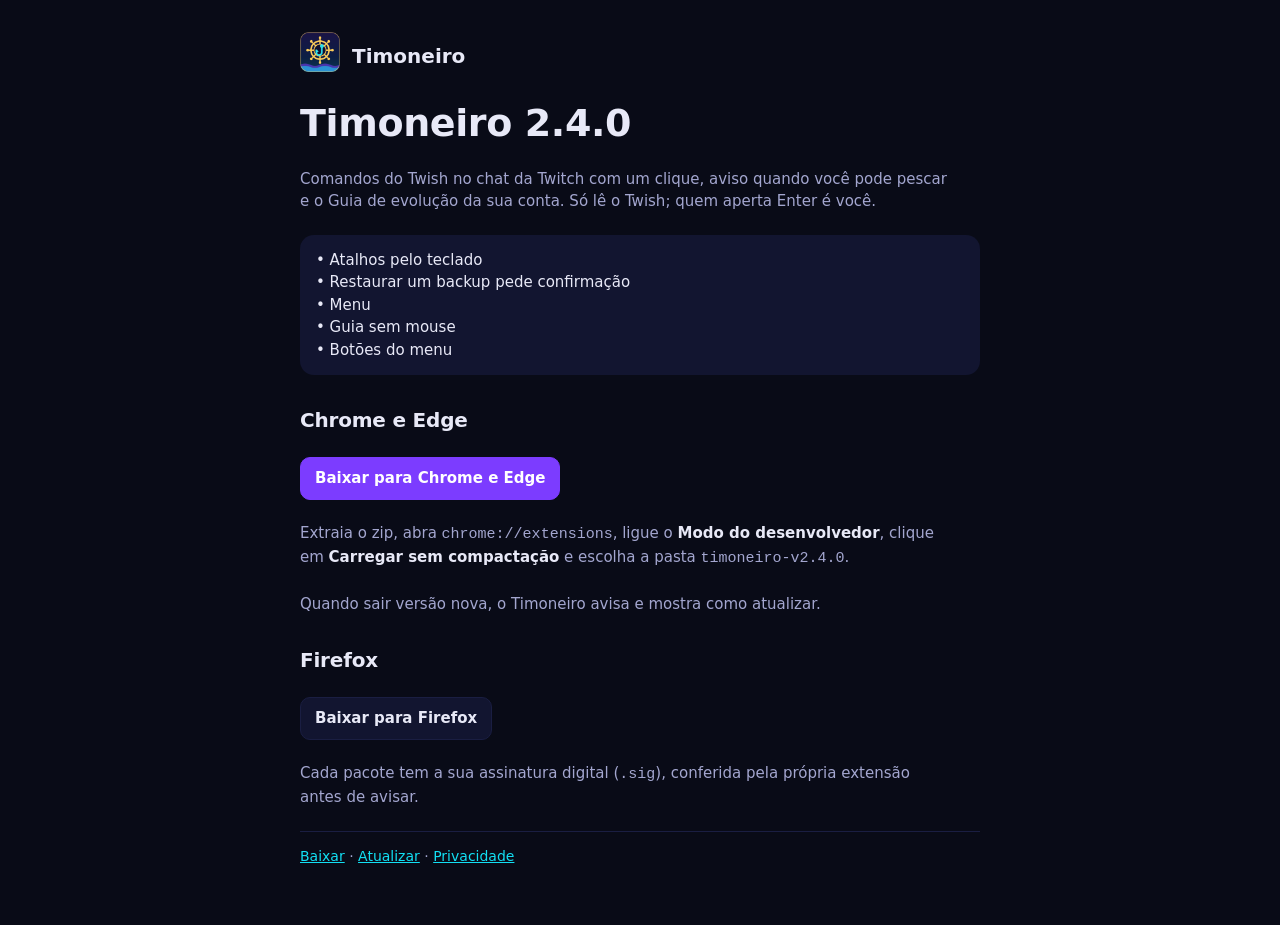
<file: index.html>
<!doctype html>
<html lang="pt-BR"><head><meta charset="utf-8"><meta name="viewport" content="width=device-width, initial-scale=1">
<title>Timoneiro 2.4.0</title><link rel="stylesheet" href="estilo.css"><link rel="icon" href="timoneiro-logo.png"></head>
<body><main>
<header class="topo"><a href="./"><img src="timoneiro-logo.png" alt="" width="40" height="40"></a><span>Timoneiro</span></header>

<h1>Timoneiro 2.4.0</h1>
<p>Comandos do Twish no chat da Twitch com um clique, aviso quando você pode pescar e o Guia de evolução da sua conta. Só lê o Twish; quem aperta Enter é você.</p>
<div class="notas">• Atalhos pelo teclado
• Restaurar um backup pede confirmação
• Menu
• Guia sem mouse
• Botões do menu</div>
<h2>Chrome e Edge</h2>
<div class="baixar"><a class="btn btn-primary" href="timoneiro-v2.4.0.zip">Baixar para Chrome e Edge</a></div>
<p>Extraia o zip, abra <code>chrome://extensions</code>, ligue o <strong>Modo do desenvolvedor</strong>, clique em <strong>Carregar sem compactação</strong> e escolha a pasta <code>timoneiro-v2.4.0</code>.</p>
<p>Quando sair versão nova, o Timoneiro avisa e mostra como atualizar.</p>
<h2>Firefox</h2>
<div class="baixar"><a class="btn" href="timoneiro-firefox-v2.4.0.zip">Baixar para Firefox</a></div>
<p>Cada pacote tem a sua assinatura digital (<code>.sig</code>), conferida pela própria extensão antes de avisar.</p>
<footer><a href="./">Baixar</a> · <a href="atualizar.html">Atualizar</a> · <a href="privacidade.html">Privacidade</a></footer>
</main></body></html>
</file>
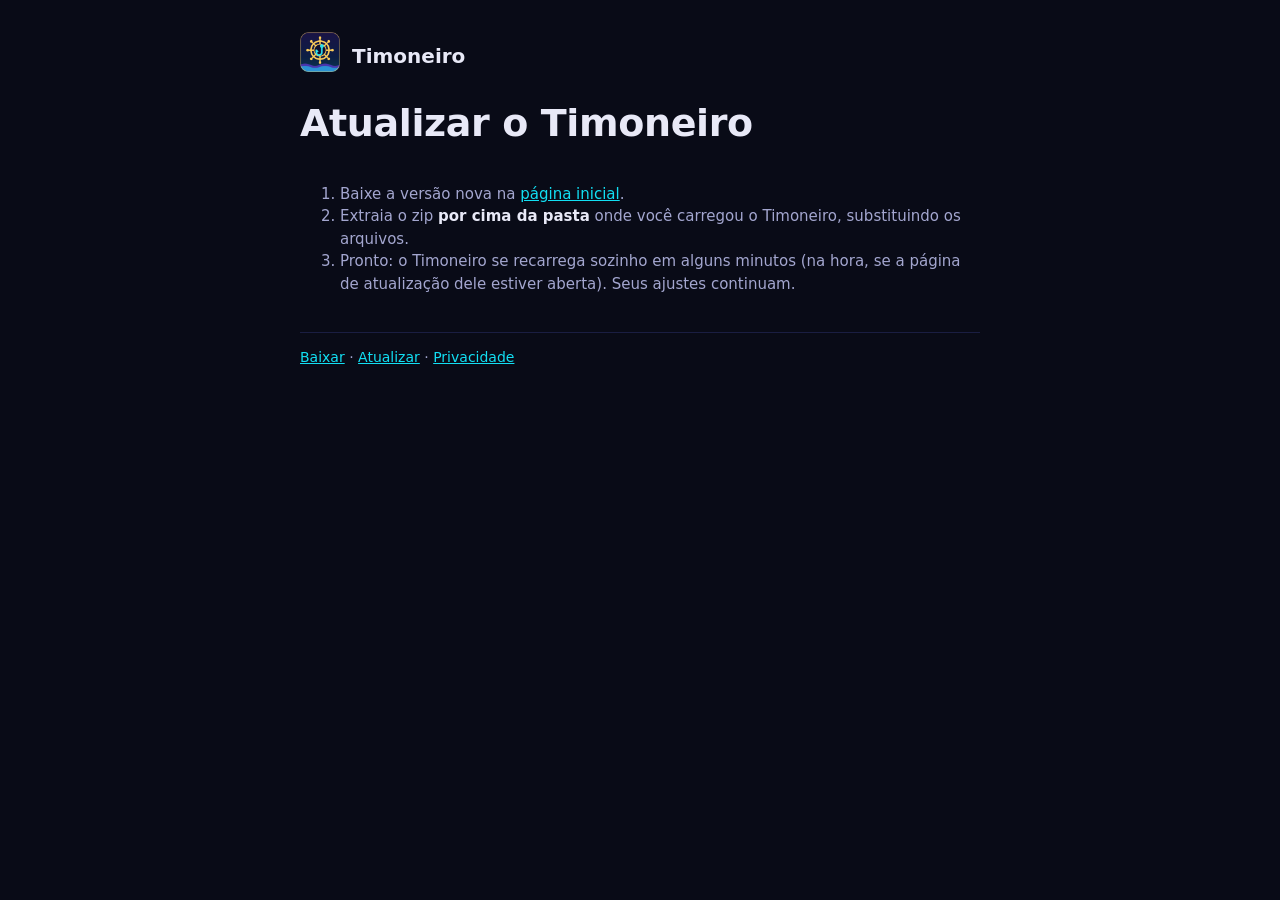
<file: atualizar.html>
<!doctype html>
<html lang="pt-BR"><head><meta charset="utf-8"><meta name="viewport" content="width=device-width, initial-scale=1">
<title>Atualizar o Timoneiro</title><link rel="stylesheet" href="estilo.css"><link rel="icon" href="timoneiro-logo.png"></head>
<body><main>
<header class="topo"><a href="./"><img src="timoneiro-logo.png" alt="" width="40" height="40"></a><span>Timoneiro</span></header>

<h1>Atualizar o Timoneiro</h1>
<ol><li>Baixe a versão nova na <a href="./">página inicial</a>.</li><li>Extraia o zip <strong>por cima da pasta</strong> onde você carregou o Timoneiro, substituindo os arquivos.</li><li>Pronto: o Timoneiro se recarrega sozinho em alguns minutos (na hora, se a página de atualização dele estiver aberta). Seus ajustes continuam.</li></ol>
<footer><a href="./">Baixar</a> · <a href="atualizar.html">Atualizar</a> · <a href="privacidade.html">Privacidade</a></footer>
</main></body></html>
</file>
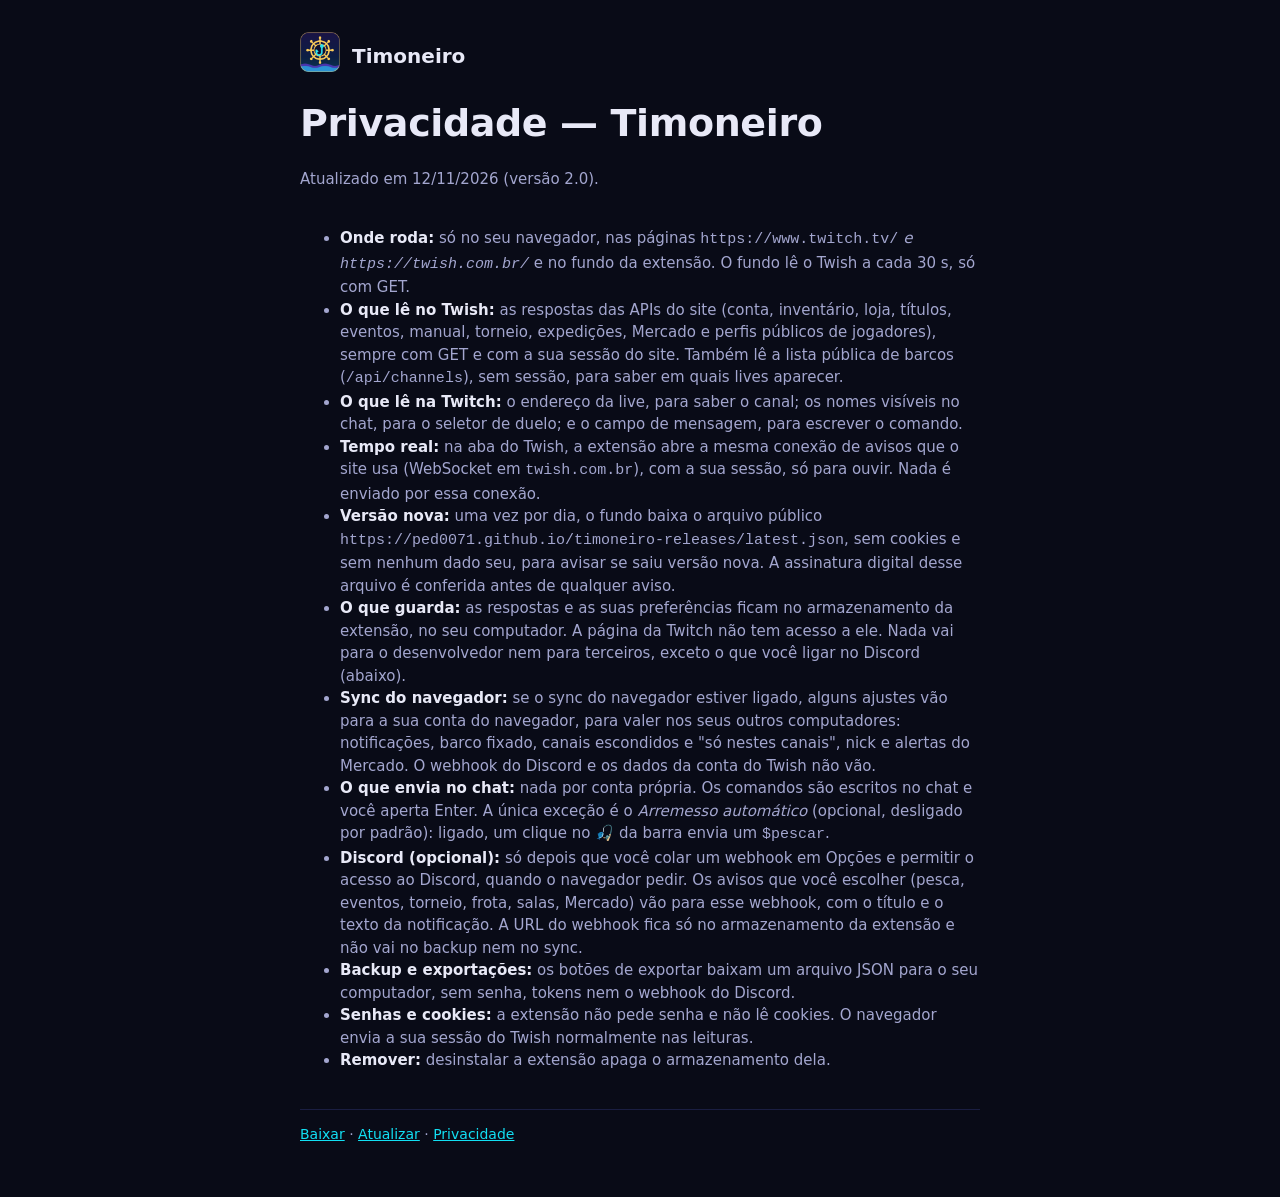
<file: privacidade.html>
<!doctype html>
<html lang="pt-BR"><head><meta charset="utf-8"><meta name="viewport" content="width=device-width, initial-scale=1">
<title>Privacidade do Timoneiro</title><link rel="stylesheet" href="estilo.css"><link rel="icon" href="timoneiro-logo.png"></head>
<body><main>
<header class="topo"><a href="./"><img src="timoneiro-logo.png" alt="" width="40" height="40"></a><span>Timoneiro</span></header>
<h1>Privacidade — Timoneiro</h1>
<p>Atualizado em 12/11/2026 (versão 2.0).</p>
<ul>
<li><strong>Onde roda:</strong> só no seu navegador, nas páginas <code>https://www.twitch.tv/<em></code> e <code>https://twish.com.br/</em></code> e no fundo da extensão. O fundo lê o Twish a cada 30 s, só com GET.</li>
<li><strong>O que lê no Twish:</strong> as respostas das APIs do site (conta, inventário, loja, títulos, eventos, manual, torneio, expedições, Mercado e perfis públicos de jogadores), sempre com GET e com a sua sessão do site. Também lê a lista pública de barcos (<code>/api/channels</code>), sem sessão, para saber em quais lives aparecer.</li>
<li><strong>O que lê na Twitch:</strong> o endereço da live, para saber o canal; os nomes visíveis no chat, para o seletor de duelo; e o campo de mensagem, para escrever o comando.</li>
<li><strong>Tempo real:</strong> na aba do Twish, a extensão abre a mesma conexão de avisos que o site usa (WebSocket em <code>twish.com.br</code>), com a sua sessão, só para ouvir. Nada é enviado por essa conexão.</li>
<li><strong>Versão nova:</strong> uma vez por dia, o fundo baixa o arquivo público <code>https://ped0071.github.io/timoneiro-releases/latest.json</code>, sem cookies e sem nenhum dado seu, para avisar se saiu versão nova. A assinatura digital desse arquivo é conferida antes de qualquer aviso.</li>
<li><strong>O que guarda:</strong> as respostas e as suas preferências ficam no armazenamento da extensão, no seu computador. A página da Twitch não tem acesso a ele. Nada vai para o desenvolvedor nem para terceiros, exceto o que você ligar no Discord (abaixo).</li>
<li><strong>Sync do navegador:</strong> se o sync do navegador estiver ligado, alguns ajustes vão para a sua conta do navegador, para valer nos seus outros computadores: notificações, barco fixado, canais escondidos e &quot;só nestes canais&quot;, nick e alertas do Mercado. O webhook do Discord e os dados da conta do Twish não vão.</li>
<li><strong>O que envia no chat:</strong> nada por conta própria. Os comandos são escritos no chat e você aperta Enter. A única exceção é o <em>Arremesso automático</em> (opcional, desligado por padrão): ligado, um clique no 🎣 da barra envia um <code>$pescar</code>.</li>
<li><strong>Discord (opcional):</strong> só depois que você colar um webhook em Opções e permitir o acesso ao Discord, quando o navegador pedir. Os avisos que você escolher (pesca, eventos, torneio, frota, salas, Mercado) vão para esse webhook, com o título e o texto da notificação. A URL do webhook fica só no armazenamento da extensão e não vai no backup nem no sync.</li>
<li><strong>Backup e exportações:</strong> os botões de exportar baixam um arquivo JSON para o seu computador, sem senha, tokens nem o webhook do Discord.</li>
<li><strong>Senhas e cookies:</strong> a extensão não pede senha e não lê cookies. O navegador envia a sua sessão do Twish normalmente nas leituras.</li>
<li><strong>Remover:</strong> desinstalar a extensão apaga o armazenamento dela.</li>
</ul>
<footer><a href="./">Baixar</a> · <a href="atualizar.html">Atualizar</a> · <a href="privacidade.html">Privacidade</a></footer>
</main></body></html>
</file>
<file: estilo.css>
/* Timoneiro — páginas da extensão (popup, boas-vindas, opções).
   Tema "skills": abismo, casco, ametista, lilás, ciano. Uma peça marcante por página: o leme. */
:root {
  --abismo: #090b17;
  --casco: #121530;
  --casco-2: #1a1e42;
  --ametista: #7c3cff;
  --lilas: #b35cff;
  --ciano: #12dff3;
  --espuma: #e8e9f7;
  --nevoa: #a3a6cf;
  --ambar: #ffb547;
  --coral: #ff6b86;
  --raio: 14px;
  color-scheme: dark;
}
* { box-sizing: border-box; }
html, body { margin: 0; background: var(--abismo); color: var(--espuma); }
body {
  font: 15px/1.5 "Segoe UI Variable Text", "Segoe UI", system-ui, -apple-system, "Helvetica Neue", sans-serif;
  font-variant-numeric: tabular-nums;
}
h1, h2, h3 { text-wrap: balance; font-family: "Segoe UI Variable Display", "Segoe UI", system-ui, sans-serif; margin: 0; letter-spacing: -0.01em; }
a { color: var(--ciano); }
p { margin: 0; }
.muted { color: var(--nevoa); }

button, .btn {
  font: inherit; font-weight: 600; cursor: pointer;
  border: 1px solid var(--casco-2); border-radius: 10px;
  background: var(--casco); color: var(--espuma);
  padding: 9px 14px; text-decoration: none; display: inline-flex; align-items: center; justify-content: center; gap: 6px;
}
button:hover, .btn:hover { border-color: var(--lilas); }
.btn-primary { background: var(--ametista); border-color: var(--ametista); color: #fff; }
.btn-primary:hover { background: #6a2ff0; border-color: var(--lilas); }
button:disabled { opacity: .55; cursor: default; }
:focus-visible { outline: 2px solid var(--ciano); outline-offset: 2px; }
input[type="text"], input[type="url"] {
  font: inherit; color: var(--espuma); background: var(--abismo);
  border: 1px solid var(--casco-2); border-radius: 10px; padding: 9px 12px; width: 100%;
}

/* Leme: anel de tempo até a próxima pesca. --p vai de 0 (agora) a 1 (cooldown cheio). */
.leme {
  --p: 0;
  width: 112px; height: 112px; border-radius: 50%; flex: none; position: relative;
  background:
    radial-gradient(closest-side, var(--abismo) 78%, transparent 79%),
    conic-gradient(var(--ciano) calc((1 - var(--p)) * 360deg), var(--casco-2) 0);
  display: grid; place-items: center;
}
.leme::before { /* oito raios do leme */
  content: ""; position: absolute; inset: -6px; border-radius: 50%;
  background: repeating-conic-gradient(from -2deg, var(--lilas) 0 4deg, transparent 4deg 45deg);
  -webkit-mask: radial-gradient(closest-side, transparent 92%, #000 93%);
          mask: radial-gradient(closest-side, transparent 92%, #000 93%);
  opacity: .8;
}
.leme-tempo { font-size: 26px; font-weight: 700; line-height: 1; }
.leme[data-state="ready"] { background: radial-gradient(closest-side, var(--abismo) 78%, transparent 79%), conic-gradient(var(--ciano) 360deg, var(--ciano) 0); }
.leme[data-state="ready"] .leme-tempo { color: var(--ciano); font-size: 20px; }
.leme[data-state="unknown"] .leme-tempo { color: var(--nevoa); }

.saude { display: flex; gap: 8px; align-items: flex-start; font-size: 13px; }
.saude::before { content: ""; width: 9px; height: 9px; border-radius: 50%; margin-top: 5px; flex: none; background: var(--ciano); }
.saude[data-level="warn"]::before { background: var(--ambar); }
.saude[data-level="bad"]::before { background: var(--coral); }

@media (prefers-reduced-motion: reduce) { * { transition: none !important; animation: none !important; } }

main { max-width: 720px; margin: 0 auto; padding: 32px 20px 64px; display: grid; gap: 22px; }
.topo { display: flex; align-items: center; gap: 12px; font-size: 20px; font-weight: 600; }
h1 { font-size: clamp(28px, 5vw, 38px); line-height: 1.15; } h2 { font-size: 20px; margin-top: 8px; }
p, li { color: var(--nevoa); max-width: 68ch; } strong { color: var(--espuma); }
.baixar { display: flex; gap: 10px; flex-wrap: wrap; } pre { background: var(--casco); padding: 12px; border-radius: 10px; overflow-x: auto; }
.notas { background: var(--casco); border-radius: var(--raio); padding: 14px 16px; white-space: pre-wrap; color: var(--espuma); }
footer { color: var(--nevoa); font-size: 14px; border-top: 1px solid var(--casco-2); padding-top: 14px; }
</file>
